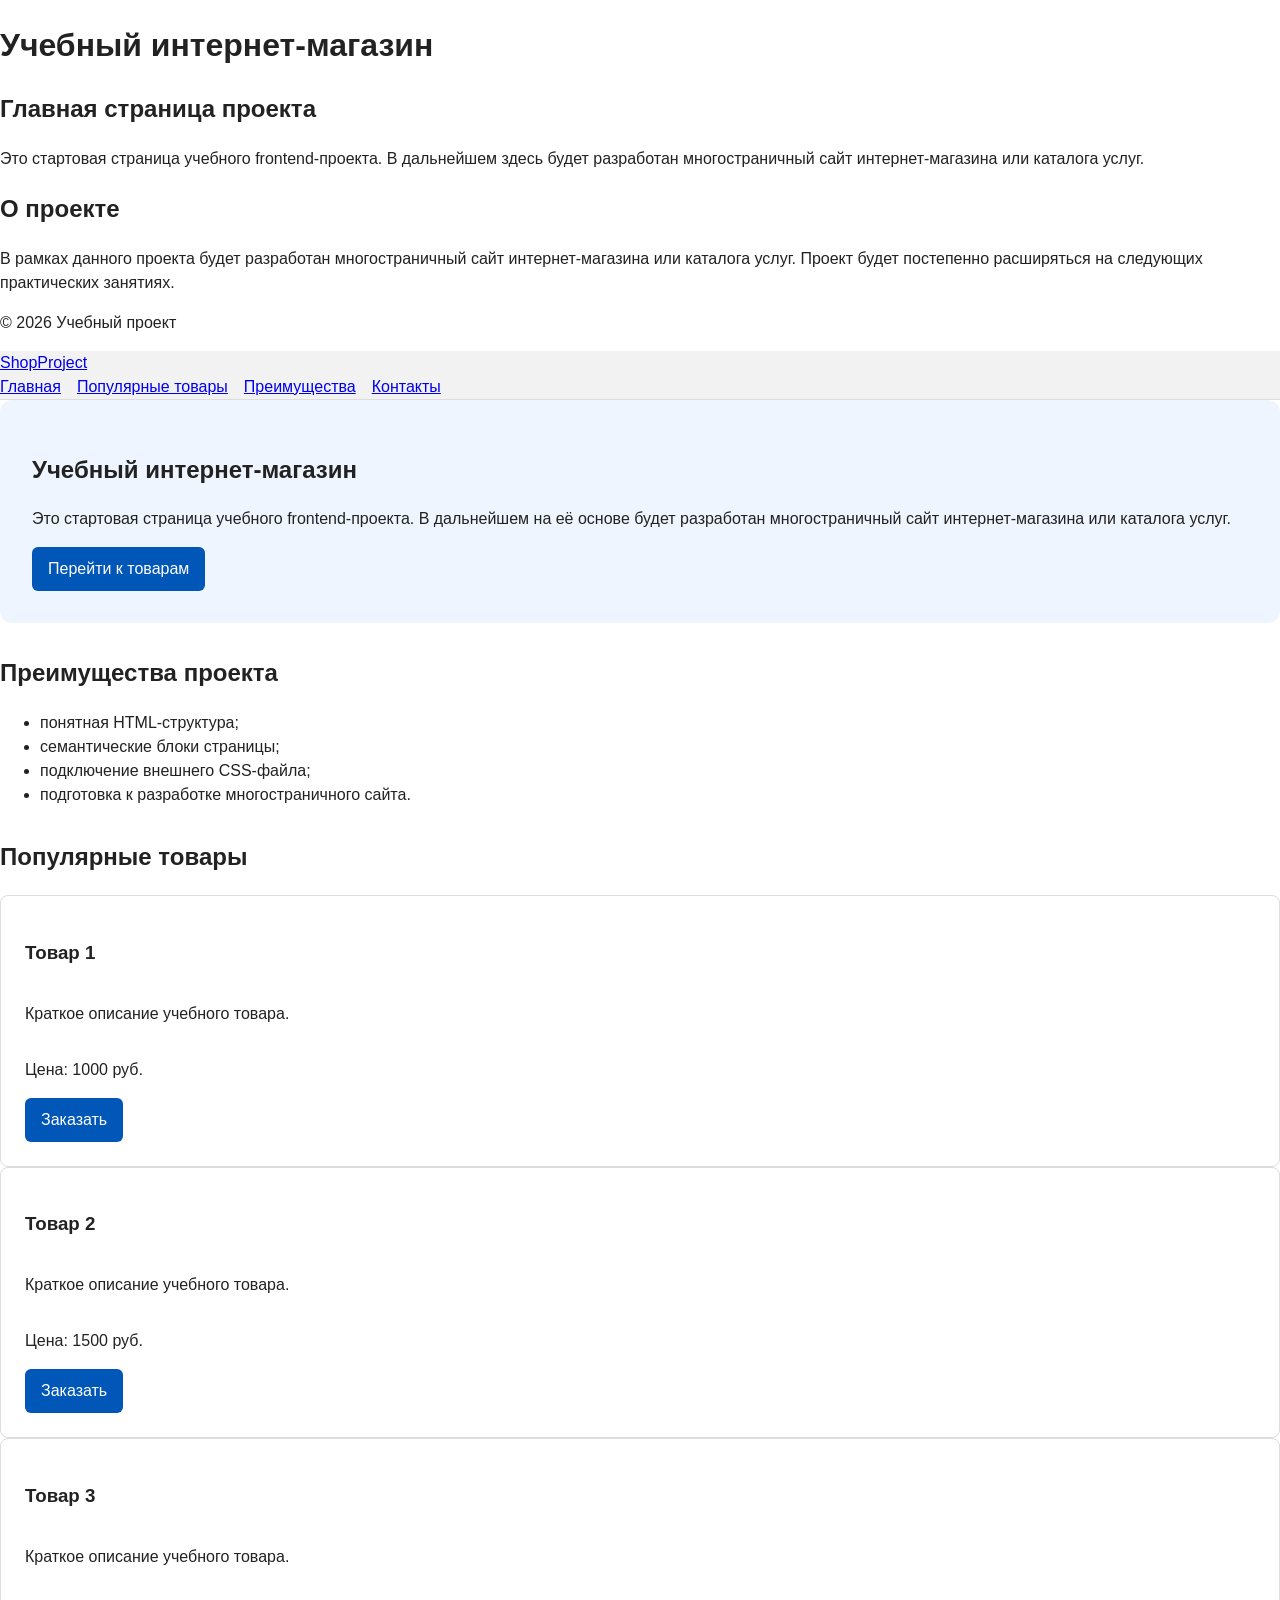
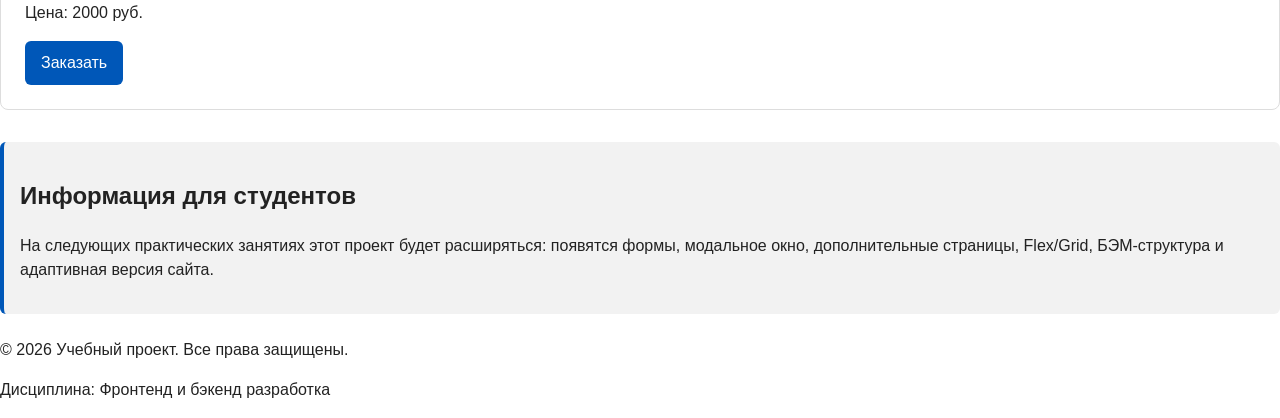
<file: index.html>
<!doctype html>
<html lang="ru">
  <head>
    <meta charset="UTF-8" />
    <meta name="viewport" content="width=device-width, initial-scale=1.0" />
    <title>Каталог товаров</title>
    <link rel="stylesheet" href="css/style.css" />
  </head>
  <head>
    <meta charset="UTF-8" />
    <meta name="viewport" content="width=device-width, initial-scale=1.0" />
    <title>Учебный интернет-магазин</title>
    <link rel="stylesheet" href="css/style.css" />
    <script src="js/main.js" defer></script>
  </head>
  <body>
    <header>
      <h1>Учебный интернет-магазин</h1>
    </header>

    <main>
      <section>
        <h2>Главная страница проекта</h2>
        <p>
          Это стартовая страница учебного frontend-проекта. В дальнейшем здесь
          будет разработан многостраничный сайт интернет-магазина или каталога
          услуг.
        </p>
      </section>
      <section>
        <h2>О проекте</h2>
        <p>
          В рамках данного проекта будет разработан многостраничный сайт
          интернет-магазина или каталога услуг. Проект будет постепенно
          расширяться на следующих практических занятиях.
        </p>
      </section>
    </main>

    <footer>
      <p>&copy; 2026 Учебный проект</p>
    </footer>
    <header>
      <div class="site-header">
        <a class="site-logo" href="index.html">ShopProject</a>
        <nav class="site-nav" aria-label="Основная навигация">
          <ul class="site-nav__list">
            <li><a href="index.html">Главная</a></li>
            <li><a href="#popular">Популярные товары</a></li>
            <li><a href="#advantages">Преимущества</a></li>
            <li><a href="#contacts">Контакты</a></li>
          </ul>
        </nav>
      </div>
    </header>
    <main>
      <section class="hero">
        <h1>Учебный интернет-магазин</h1>
        <p>
          Это стартовая страница учебного frontend-проекта. В дальнейшем на её
          основе будет разработан многостраничный сайт интернет-магазина или
          каталога услуг.
        </p>
        <a class="button" href="#popular">Перейти к товарам</a>
      </section>
      <section class="section" id="advantages">
        <h2>Преимущества проекта</h2>
        <ul class="advantages-list">
          <li>понятная HTML-структура;</li>
          <li>семантические блоки страницы;</li>
          <li>подключение внешнего CSS-файла;</li>
          <li>подготовка к разработке многостраничного сайта.</li>
        </ul>
      </section>
      <section class="section" id="popular">
        <h2>Популярные товары</h2>
        <article class="product-card">
          <h3>Товар 1</h3>
          <p>Краткое описание учебного товара.</p>
          <p>Цена: 1000 руб.</p>
          <button
            class="button product-card__button"
            type="button"
            data-product="Товар 1"
          >
            Заказать
          </button>
        </article>
        <article class="product-card">
          <h3>Товар 2</h3>
          <p>Краткое описание учебного товара.</p>
          <p>Цена: 1500 руб.</p>
          <button
            class="button product-card__button"
            type="button"
            data-product="Товар 2"
          >
            Заказать
          </button>
        </article>
        <article class="product-card">
          <h3>Товар 3</h3>
          <p>Краткое описание учебного товара.</p>
          <p>Цена: 2000 руб.</p>
          <button
            class="button product-card__button"
            type="button"
            data-product="Товар 3"
          >
            Заказать
          </button>
        </article>
      </section>
      <aside class="aside-info">
        <h2>Информация для студентов</h2>
        <p>
          На следующих практических занятиях этот проект будет расширяться:
          появятся формы, модальное окно, дополнительные страницы, Flex/Grid,
          БЭМ-структура и адаптивная версия сайта.
        </p>
      </aside>
    </main>
    <footer id="contacts">
      <p>&copy; 2026 Учебный проект. Все права защищены.</p>
      <p>Дисциплина: Фронтенд и бэкенд разработка</p>
    </footer>
    <dialog
      class="order-dialog"
      id="order-dialog"
      aria-labelledby="order-dialog-title"
    >
      <h2 id="order-dialog-title">Оформление заявки</h2>
      <form
        class="order-form"
        id="order-form"
        action="#"
        method="post"
        novalidate
      >
        <input id="selected-product" name="selected-product" type="hidden" />

        <div class="form-field">
          <label for="order-name">Имя</label>
          <input
            id="order-name"
            name="name"
            type="text"
            placeholder="Введите ваше имя"
            minlength="2"
            autocomplete="given-name"
            required
          />
        </div>

        <div class="form-field">
          <label for="order-email">E-mail</label>
          <input
            id="order-email"
            name="email"
            type="email"
            placeholder="example@mail.ru"
            autocomplete="email"
            required
          />
        </div>

        <div class="form-field">
          <label for="order-phone">Телефон</label>
          <input
            id="order-phone"
            name="phone"
            type="tel"
            inputmode="tel"
            placeholder="+7 (900) 000-00-00"
            pattern="^\+7 \(\d{3}\)\d{3}-\d{2}-\d{2}$"
            required
          />
          <small>Формат: +7 (900) 000-00-00</small>
        </div>

        <div class="form-field">
          <label for="order-date">Дата связи</label>
          <input id="order-date" name="date" type="date" />
        </div>

        <div class="form-field">
          <label for="order-topic">Тема заявки</label>
          <select id="order-topic" name="topic" required>
            <option value="">Выберите тему</option>
            <option value="product">Заказ товара</option>
            <option value="consultation">Консультация</option>
            <option value="delivery">Доставка</option>
          </select>
        </div>

        <div class="form-field">
          <label for="order-comment">Комментарий</label>
          <textarea
            id="order-comment"
            name="comment"
            rows="4"
            placeholder="Укажите дополнительную информацию"
          ></textarea>
        </div>

        <div class="form-field form-field--checkbox">
          <label>
            <input
              id="order-agreement"
              name="agreement"
              type="checkbox"
              required
            />
            Я согласен на обработку данных
          </label>
        </div>

        <div class="form-actions">
          <button type="button" id="close-order-dialog">Закрыть</button>
          <button type="submit">Отправить заявку</button>
        </div>
      </form>
    </dialog>

    <p class="success-message" id="success-message" hidden>
      Форма успешно отправлена!
    </p>
  </body>
</html>
</file>
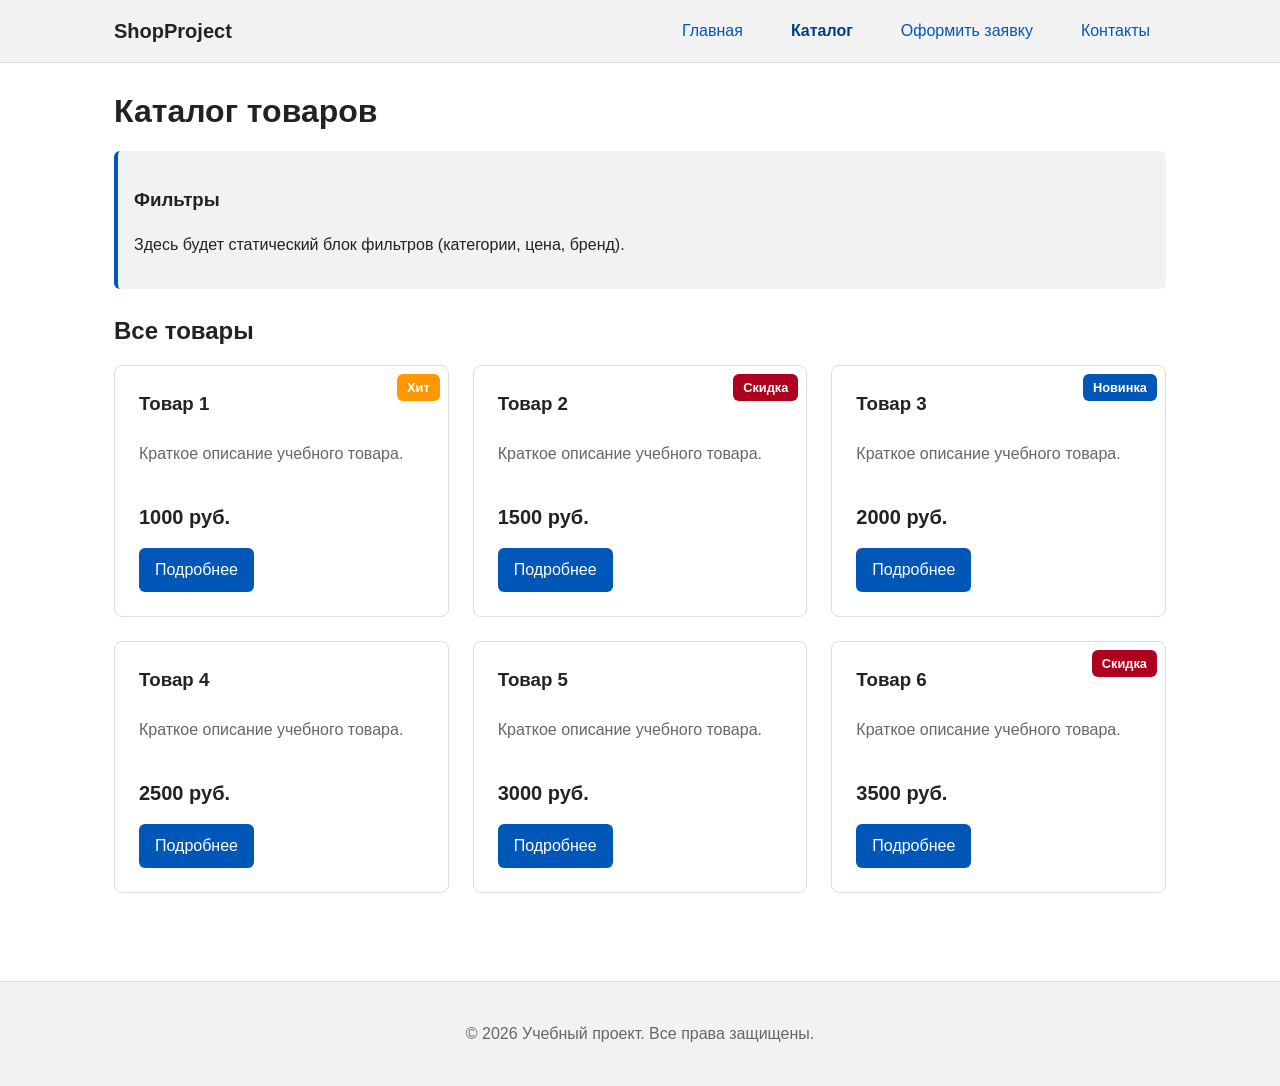
<file: catalog.html>
<!doctype html>
<html lang="ru">
  <head>
    <meta charset="UTF-8" />
    <meta name="viewport" content="width=device-width, initial-scale=1.0" />
    <meta
      name="description"
      content="Каталог товаров учебного интернет-магазина"
    />
    <title>Каталог — Учебный магазин</title>
    <link rel="stylesheet" href="css/style.css" />
  </head>
  <body>
    <header class="site-header">
      <div class="site-header__inner">
        <a href="index.html" class="site-header__logo">ShopProject</a>
        <nav class="site-nav" aria-label="Главная навигация">
          <ul class="site-nav__list">
            <li><a href="index.html" class="site-nav__link">Главная</a></li>
            <li>
              <a
                href="catalog.html"
                class="site-nav__link site-nav__link--active"
                >Каталог</a
              >
            </li>
            <li>
              <a href="order.html" class="site-nav__link">Оформить заявку</a>
            </li>
            <li><a href="contacts.html" class="site-nav__link">Контакты</a></li>
          </ul>
        </nav>
      </div>
    </header>

    <main class="main">
      <h1 class="section__title">Каталог товаров</h1>

      <aside class="aside-info">
        <h3>Фильтры</h3>
        <p>Здесь будет статический блок фильтров (категории, цена, бренд).</p>
      </aside>

      <section class="section">
        <h2 class="section__title">Все товары</h2>
        <div class="product-grid">
          <article class="product-card">
            <span class="product-card__badge product-card__badge--hit"
              >Хит</span
            >
            <h3 class="product-card__title">Товар 1</h3>
            <p class="product-card__description">
              Краткое описание учебного товара.
            </p>
            <p class="product-card__price">1000 руб.</p>
            <a href="product.html?id=1" class="button product-card__button"
              >Подробнее</a
            >
          </article>

          <article class="product-card">
            <span class="product-card__badge product-card__badge--discount"
              >Скидка</span
            >
            <h3 class="product-card__title">Товар 2</h3>
            <p class="product-card__description">
              Краткое описание учебного товара.
            </p>
            <p class="product-card__price">1500 руб.</p>
            <a href="product.html?id=2" class="button product-card__button"
              >Подробнее</a
            >
          </article>

          <article class="product-card">
            <span class="product-card__badge">Новинка</span>
            <h3 class="product-card__title">Товар 3</h3>
            <p class="product-card__description">
              Краткое описание учебного товара.
            </p>
            <p class="product-card__price">2000 руб.</p>
            <a href="product.html?id=3" class="button product-card__button"
              >Подробнее</a
            >
          </article>

          <article class="product-card">
            <h3 class="product-card__title">Товар 4</h3>
            <p class="product-card__description">
              Краткое описание учебного товара.
            </p>
            <p class="product-card__price">2500 руб.</p>
            <a href="product.html?id=4" class="button product-card__button"
              >Подробнее</a
            >
          </article>

          <article class="product-card">
            <h3 class="product-card__title">Товар 5</h3>
            <p class="product-card__description">
              Краткое описание учебного товара.
            </p>
            <p class="product-card__price">3000 руб.</p>
            <a href="product.html?id=5" class="button product-card__button"
              >Подробнее</a
            >
          </article>

          <article class="product-card">
            <span class="product-card__badge product-card__badge--discount"
              >Скидка</span
            >
            <h3 class="product-card__title">Товар 6</h3>
            <p class="product-card__description">
              Краткое описание учебного товара.
            </p>
            <p class="product-card__price">3500 руб.</p>
            <a href="product.html?id=6" class="button product-card__button"
              >Подробнее</a
            >
          </article>
        </div>
      </section>
    </main>

    <footer class="site-footer">
      <p>© 2026 Учебный проект. Все права защищены.</p>
    </footer>
  </body>
</html>
</file>
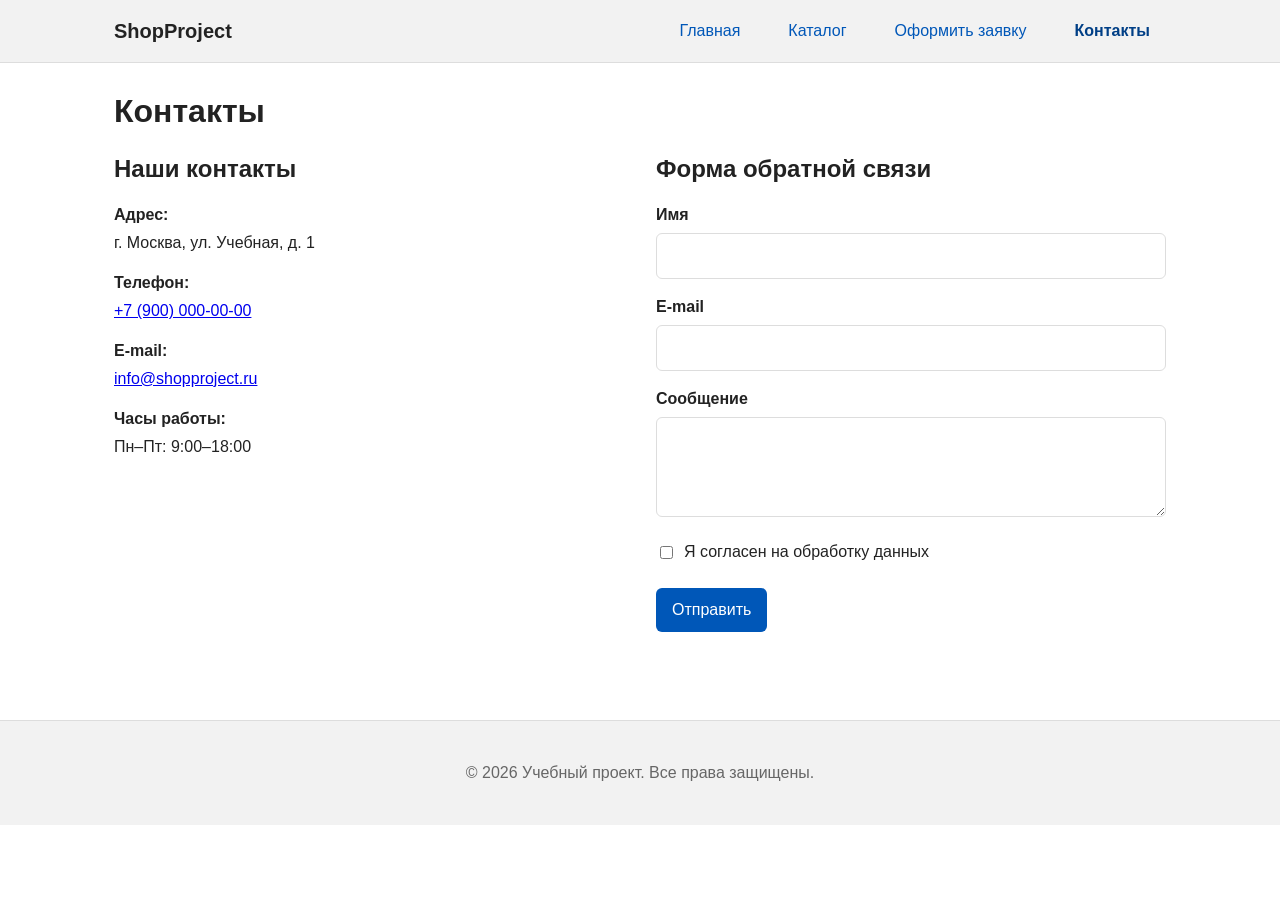
<file: contacts.html>
<!doctype html>
<html lang="ru">
  <head>
    <meta charset="UTF-8" />
    <meta name="viewport" content="width=device-width, initial-scale=1.0" />
    <meta
      name="description"
      content="Контактная информация учебного интернет-магазина"
    />
    <title>Контакты — Учебный магазин</title>
    <link rel="stylesheet" href="css/style.css" />
  </head>
  <body>
    <header class="site-header">
      <div class="site-header__inner">
        <a href="index.html" class="site-header__logo">ShopProject</a>
        <nav class="site-nav" aria-label="Главная навигация">
          <ul class="site-nav__list">
            <li><a href="index.html" class="site-nav__link">Главная</a></li>
            <li><a href="catalog.html" class="site-nav__link">Каталог</a></li>
            <li>
              <a href="order.html" class="site-nav__link">Оформить заявку</a>
            </li>
            <li>
              <a
                href="contacts.html"
                class="site-nav__link site-nav__link--active"
                >Контакты</a
              >
            </li>
          </ul>
        </nav>
      </div>
    </header>

    <main class="main">
      <h1 class="section__title">Контакты</h1>

      <div class="contacts-grid">
        <section class="section">
          <h2 class="section__title">Наши контакты</h2>
          <div class="contacts-info">
            <div class="contacts-info__item">
              <span class="contacts-info__label">Адрес:</span>
              <span>г. Москва, ул. Учебная, д. 1</span>
            </div>
            <div class="contacts-info__item">
              <span class="contacts-info__label">Телефон:</span>
              <a href="tel:+79000000000">+7 (900) 000-00-00</a>
            </div>
            <div class="contacts-info__item">
              <span class="contacts-info__label">E-mail:</span>
              <a href="mailto:info@shopproject.ru">info@shopproject.ru</a>
            </div>
            <div class="contacts-info__item">
              <span class="contacts-info__label">Часы работы:</span>
              <span>Пн–Пт: 9:00–18:00</span>
            </div>
          </div>
        </section>

        <section class="section">
          <h2 class="section__title">Форма обратной связи</h2>
          <form class="order-form" id="contact-form" novalidate>
            <div class="order-form__field">
              <label class="order-form__label" for="contact-name">Имя</label>
              <input
                class="order-form__input"
                type="text"
                id="contact-name"
                name="name"
                required
              />
            </div>
            <div class="order-form__field">
              <label class="order-form__label" for="contact-email"
                >E-mail</label
              >
              <input
                class="order-form__input"
                type="email"
                id="contact-email"
                name="email"
                required
              />
            </div>
            <div class="order-form__field">
              <label class="order-form__label" for="contact-message"
                >Сообщение</label
              >
              <textarea
                class="order-form__textarea"
                id="contact-message"
                name="message"
                required
              ></textarea>
            </div>
            <div class="order-form__field">
              <label class="order-form__checkbox-label">
                <input type="checkbox" name="agree" required />
                Я согласен на обработку данных
              </label>
            </div>
            <div class="order-form__actions">
              <button type="submit" class="button">Отправить</button>
            </div>
          </form>
          <div class="success-message" id="contact-success" hidden>
            Сообщение отправлено!
          </div>
        </section>
      </div>
    </main>

    <footer class="site-footer">
      <p>© 2026 Учебный проект. Все права защищены.</p>
    </footer>

    <script>
      const form = document.getElementById("contact-form");
      const successMessage = document.getElementById("contact-success");

      form.addEventListener("submit", (event) => {
        event.preventDefault();
        if (!form.checkValidity()) {
          form.reportValidity();
          return;
        }
        successMessage.hidden = false;
        form.reset();
      });
    </script>
  </body>
</html>
</file>
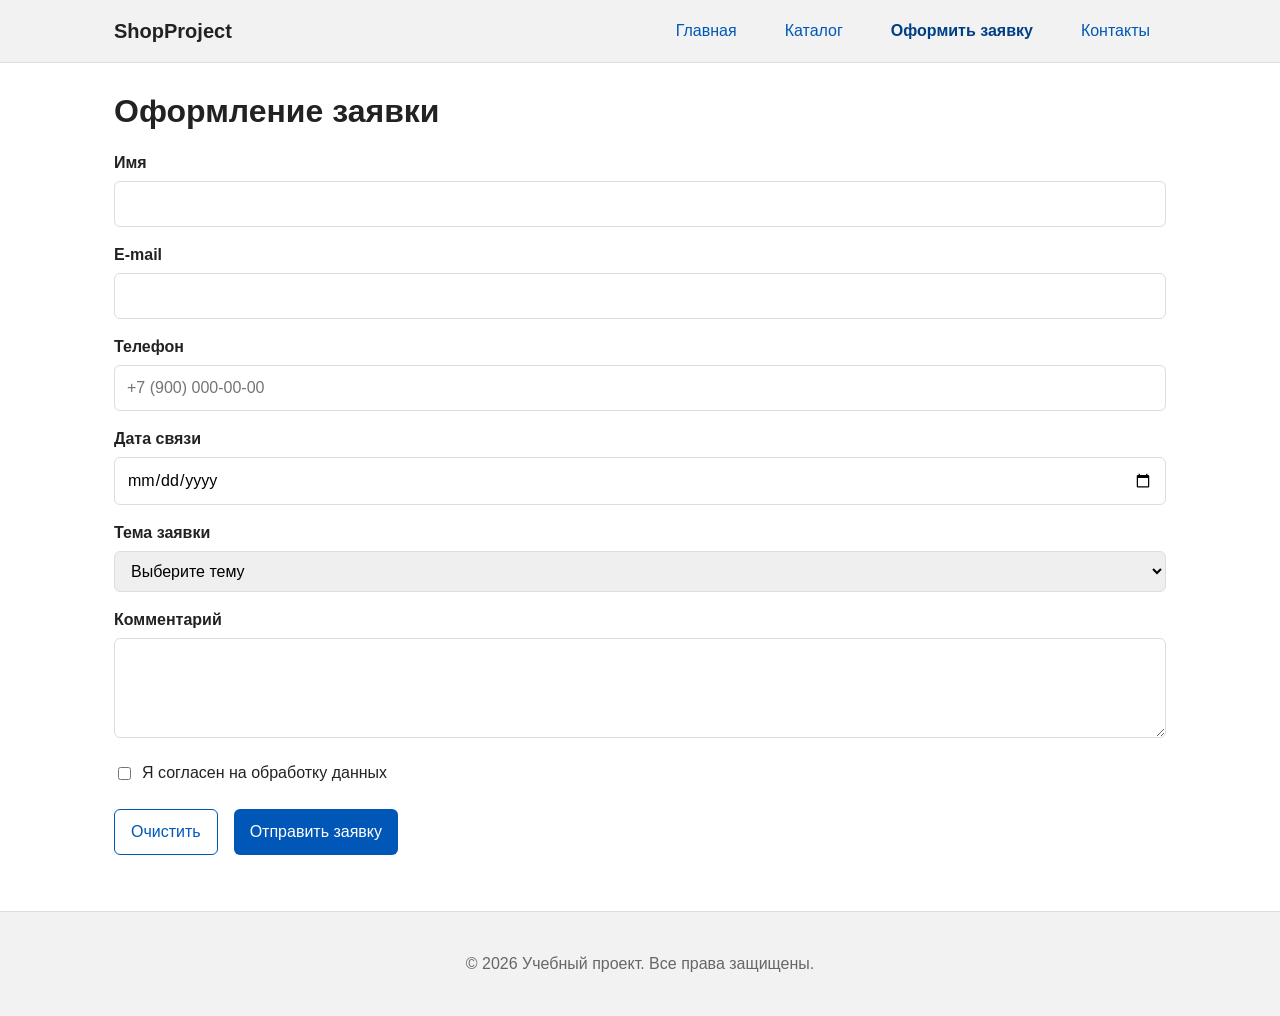
<file: order.html>
<!doctype html>
<html lang="ru">
  <head>
    <meta charset="UTF-8" />
    <meta name="viewport" content="width=device-width, initial-scale=1.0" />
    <meta
      name="description"
      content="Оформление заявки в учебном интернет-магазине"
    />
    <title>Оформить заявку — Учебный магазин</title>
    <link rel="stylesheet" href="css/style.css" />
  </head>
  <body>
    <header class="site-header">
      <div class="site-header__inner">
        <a href="index.html" class="site-header__logo">ShopProject</a>
        <nav class="site-nav" aria-label="Главная навигация">
          <ul class="site-nav__list">
            <li><a href="index.html" class="site-nav__link">Главная</a></li>
            <li><a href="catalog.html" class="site-nav__link">Каталог</a></li>
            <li>
              <a href="order.html" class="site-nav__link site-nav__link--active"
                >Оформить заявку</a
              >
            </li>
            <li><a href="contacts.html" class="site-nav__link">Контакты</a></li>
          </ul>
        </nav>
      </div>
    </header>

    <main class="main">
      <h1 class="section__title">Оформление заявки</h1>

      <form class="order-form" id="order-form" novalidate>
        <div class="order-form__field">
          <label class="order-form__label" for="order-name">Имя</label>
          <input
            class="order-form__input"
            type="text"
            id="order-name"
            name="name"
            required
          />
        </div>

        <div class="order-form__field">
          <label class="order-form__label" for="order-email">E-mail</label>
          <input
            class="order-form__input"
            type="email"
            id="order-email"
            name="email"
            required
          />
        </div>

        <div class="order-form__field">
          <label class="order-form__label" for="order-phone">Телефон</label>
          <input
            class="order-form__input"
            type="tel"
            id="order-phone"
            name="phone"
            required
            placeholder="+7 (900) 000-00-00"
          />
        </div>

        <div class="order-form__field">
          <label class="order-form__label" for="order-date">Дата связи</label>
          <input
            class="order-form__input"
            type="date"
            id="order-date"
            name="date"
          />
        </div>

        <div class="order-form__field">
          <label class="order-form__label" for="order-topic">Тема заявки</label>
          <select
            class="order-form__select"
            id="order-topic"
            name="topic"
            required
          >
            <option value="">Выберите тему</option>
            <option value="order">Заказ товара</option>
            <option value="consult">Консультация</option>
            <option value="delivery">Доставка</option>
          </select>
        </div>

        <div class="order-form__field">
          <label class="order-form__label" for="order-comment"
            >Комментарий</label
          >
          <textarea
            class="order-form__textarea"
            id="order-comment"
            name="comment"
          ></textarea>
        </div>

        <div class="order-form__field">
          <label class="order-form__checkbox-label">
            <input type="checkbox" name="agree" required />
            Я согласен на обработку данных
          </label>
        </div>

        <div class="order-form__actions">
          <button type="reset" class="button button--secondary">
            Очистить
          </button>
          <button type="submit" class="button">Отправить заявку</button>
        </div>
      </form>

      <div class="success-message" id="success-message" hidden>
        Форма успешно отправлена!
      </div>
    </main>

    <footer class="site-footer">
      <p>© 2026 Учебный проект. Все права защищены.</p>
    </footer>

    <script>
      const form = document.getElementById("order-form");
      const successMessage = document.getElementById("success-message");

      form.addEventListener("submit", (event) => {
        event.preventDefault();

        if (!form.checkValidity()) {
          form.reportValidity();
          return;
        }

        successMessage.hidden = false;
        form.reset();
      });
    </script>
  </body>
</html>
</file>
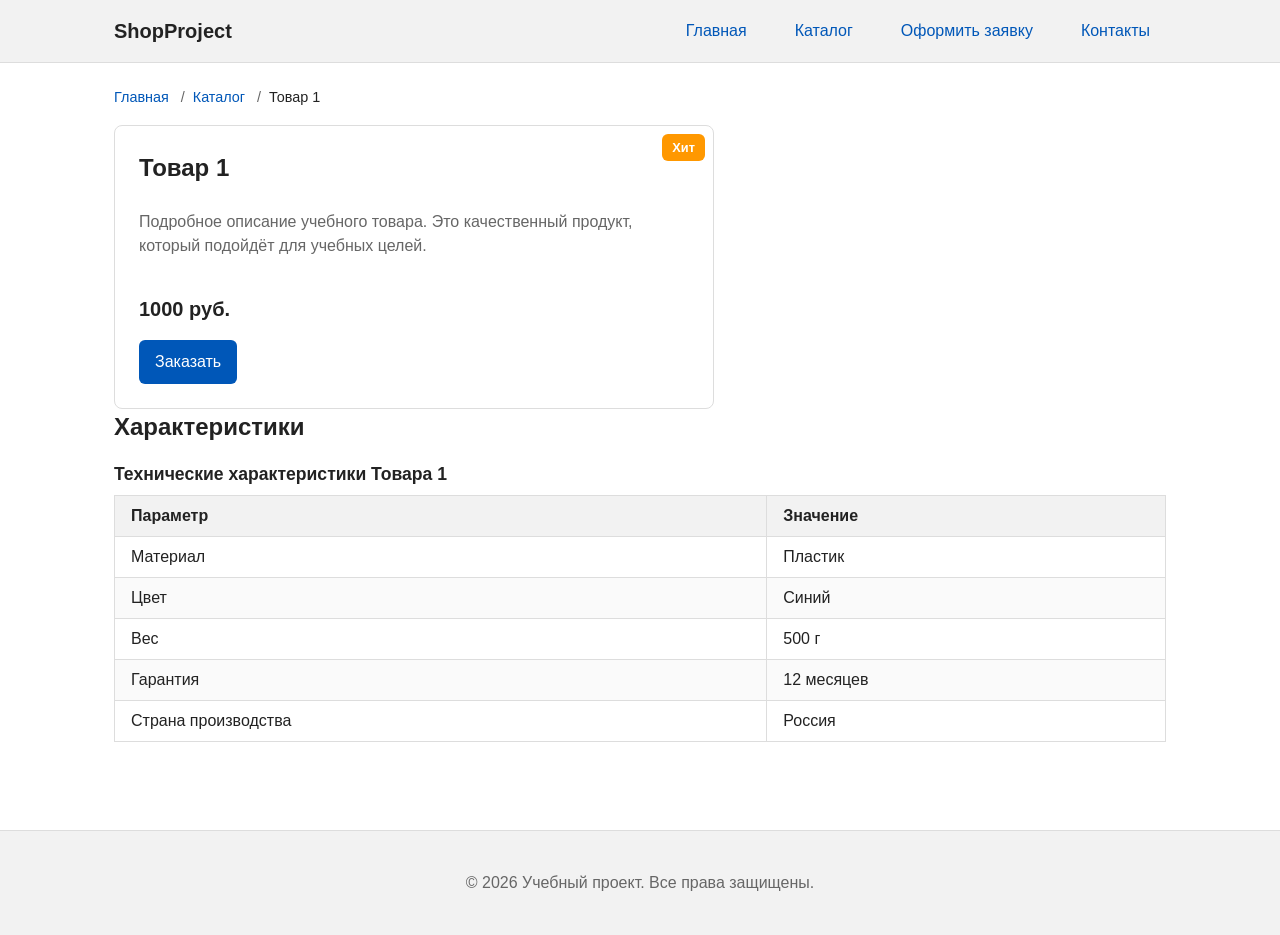
<file: product.html>
<!doctype html>
<html lang="ru">
  <head>
    <meta charset="UTF-8" />
    <meta name="viewport" content="width=device-width, initial-scale=1.0" />
    <meta
      name="description"
      content="Карточка товара учебного интернет-магазина"
    />
    <title>Товар 1 — Учебный магазин</title>
    <link rel="stylesheet" href="css/style.css" />
  </head>
  <body>
    <header class="site-header">
      <div class="site-header__inner">
        <a href="index.html" class="site-header__logo">ShopProject</a>
        <nav class="site-nav" aria-label="Главная навигация">
          <ul class="site-nav__list">
            <li><a href="index.html" class="site-nav__link">Главная</a></li>
            <li><a href="catalog.html" class="site-nav__link">Каталог</a></li>
            <li>
              <a href="order.html" class="site-nav__link">Оформить заявку</a>
            </li>
            <li><a href="contacts.html" class="site-nav__link">Контакты</a></li>
          </ul>
        </nav>
      </div>
    </header>

    <main class="main">
      <ul class="breadcrumbs">
        <li class="breadcrumbs__item">
          <a href="index.html" class="breadcrumbs__link">Главная</a>
        </li>
        <li class="breadcrumbs__item">
          <a href="catalog.html" class="breadcrumbs__link">Каталог</a>
        </li>
        <li class="breadcrumbs__item">Товар 1</li>
      </ul>

      <article class="product-card" style="max-width: 600px">
        <span class="product-card__badge product-card__badge--hit">Хит</span>
        <h1 class="product-card__title">Товар 1</h1>
        <p class="product-card__description">
          Подробное описание учебного товара. Это качественный продукт, который
          подойдёт для учебных целей.
        </p>
        <p class="product-card__price">1000 руб.</p>
        <button
          type="button"
          class="button product-card__button"
          data-product="Товар 1"
        >
          Заказать
        </button>
      </article>

      <section class="section">
        <h2 class="section__title">Характеристики</h2>
        <table class="table">
          <caption>
            Технические характеристики Товара 1
          </caption>
          <thead>
            <tr>
              <th scope="col">Параметр</th>
              <th scope="col">Значение</th>
            </tr>
          </thead>
          <tbody>
            <tr>
              <td>Материал</td>
              <td>Пластик</td>
            </tr>
            <tr>
              <td>Цвет</td>
              <td>Синий</td>
            </tr>
            <tr>
              <td>Вес</td>
              <td>500 г</td>
            </tr>
            <tr>
              <td>Гарантия</td>
              <td>12 месяцев</td>
            </tr>
            <tr>
              <td>Страна производства</td>
              <td>Россия</td>
            </tr>
          </tbody>
        </table>
      </section>
    </main>

    <footer class="site-footer">
      <p>© 2026 Учебный проект. Все права защищены.</p>
    </footer>

    <!-- Модальное окно заказа -->
    <dialog class="order-dialog" id="order-dialog">
      <h2>Оформление заявки</h2>
      <form class="order-form" id="order-form" novalidate>
        <div class="order-form__field">
          <label class="order-form__label" for="order-name">Имя</label>
          <input
            class="order-form__input"
            type="text"
            id="order-name"
            name="name"
            required
          />
        </div>
        <div class="order-form__field">
          <label class="order-form__label" for="order-email">E-mail</label>
          <input
            class="order-form__input"
            type="email"
            id="order-email"
            name="email"
            required
          />
        </div>
        <div class="order-form__field">
          <label class="order-form__label" for="order-phone">Телефон</label>
          <input
            class="order-form__input"
            type="tel"
            id="order-phone"
            name="phone"
            required
          />
        </div>
        <div class="order-form__field">
          <label class="order-form__label" for="selected-product">Товар</label>
          <input
            class="order-form__input"
            type="text"
            id="selected-product"
            name="product"
            readonly
          />
        </div>
        <div class="order-form__field">
          <label class="order-form__checkbox-label">
            <input type="checkbox" name="agree" required />
            Я согласен на обработку данных
          </label>
        </div>
        <div class="order-form__actions">
          <button
            type="button"
            class="button button--secondary"
            id="close-order-dialog"
          >
            Закрыть
          </button>
          <button type="submit" class="button">Отправить заявку</button>
        </div>
      </form>
      <div class="success-message" id="success-message" hidden>
        Форма успешно отправлена!
      </div>
    </dialog>

    <script src="js/main.js"></script>
  </body>
</html>
</file>
<file: css/style.css>
/* ===== CSS-ПЕРЕМЕННЫЕ ===== */
:root {
  --color-bg: #ffffff;
  --color-text: #222222;
  --color-primary: #0057b8;
  --color-primary-dark: #003f86;
  --color-border: #dddddd;
  --color-danger: #b00020;
  --color-success: #168a2f;
  --color-muted: #666666;
  --color-bg-light: #f2f2f2;
  --color-bg-hero: #eef5ff;
  --color-bg-success: #eefaf0;
  --space-sm: 8px;
  --space-md: 16px;
  --space-lg: 24px;
  --space-xl: 32px;
  --radius-sm: 6px;
  --radius-md: 8px;
  --radius-lg: 12px;
  --max-width: 1100px;
}

/* ===== СБРОС ===== */
*,
*::before,
*::after {
  box-sizing: border-box;
}

body {
  margin: 0;
  font-family: Arial, sans-serif;
  line-height: 1.5;
  color: var(--color-text);
  background-color: var(--color-bg);
}

/* ===== ШАПКА (sticky) ===== */
.site-header {
  position: sticky;
  top: 0;
  z-index: 100;
  background-color: var(--color-bg-light);
  border-bottom: 1px solid var(--color-border);
}

.site-header__inner {
  max-width: var(--max-width);
  margin: 0 auto;
  padding: var(--space-md) var(--space-lg);
  display: flex;
  justify-content: space-between;
  align-items: center;
  flex-wrap: wrap;
  gap: var(--space-md);
}

.site-header__logo {
  font-weight: bold;
  font-size: 1.25rem;
  text-decoration: none;
  color: var(--color-text);
}

/* ===== НАВИГАЦИЯ (Flexbox) ===== */
.site-nav__list {
  display: flex;
  flex-wrap: wrap;
  gap: var(--space-md);
  padding: 0;
  margin: 0;
  list-style: none;
}

.site-nav__link {
  color: var(--color-primary);
  text-decoration: none;
  padding: var(--space-sm) var(--space-md);
  border-radius: var(--radius-sm);
  transition: background-color 0.2s;
}

.site-nav__link:hover {
  text-decoration: underline;
  background-color: rgba(0, 87, 184, 0.08);
}

.site-nav__link:focus-visible {
  outline: 2px solid var(--color-primary);
  outline-offset: 2px;
}

.site-nav__link--active {
  font-weight: bold;
  color: var(--color-primary-dark);
}

/* ===== ОСНОВНОЙ КОНТЕНТ ===== */
.main {
  max-width: var(--max-width);
  margin: 0 auto;
  padding: var(--space-lg);
  min-height: 60vh;
}

.section {
  margin-bottom: var(--space-xl);
}

.section__title {
  margin-top: 0;
  margin-bottom: var(--space-md);
}

/* ===== HERO ===== */
.hero {
  padding: var(--space-xl);
  background-color: var(--color-bg-hero);
  border-radius: var(--radius-lg);
  margin-bottom: var(--space-xl);
}

.hero__title {
  margin-top: 0;
  font-size: 2rem;
}

.hero__description {
  font-size: 1.1rem;
  max-width: 700px;
}

/* ===== КАРТОЧКИ (CSS Grid) ===== */
.product-grid {
  display: grid;
  grid-template-columns: repeat(auto-fill, minmax(260px, 1fr));
  gap: var(--space-lg);
}

/* ===== КАРТОЧКА ТОВАРА (БЭМ + позиционирование) ===== */
.product-card {
  position: relative;
  padding: var(--space-lg);
  border: 1px solid var(--color-border);
  border-radius: var(--radius-md);
  background-color: var(--color-bg);
  display: flex;
  flex-direction: column;
  transition: box-shadow 0.2s;
}

.product-card:hover {
  box-shadow: 0 4px 12px rgba(0, 0, 0, 0.1);
}

.product-card__badge {
  position: absolute;
  top: var(--space-sm);
  right: var(--space-sm);
  padding: 4px 10px;
  background-color: var(--color-primary);
  color: #fff;
  font-size: 0.8rem;
  border-radius: var(--radius-sm);
  font-weight: bold;
}

.product-card__badge--discount {
  background-color: var(--color-danger);
}

.product-card__badge--hit {
  background-color: #ff9800;
}

.product-card__title {
  margin-top: 0;
  margin-bottom: var(--space-sm);
}

.product-card__description {
  color: var(--color-muted);
  flex-grow: 1;
  margin-bottom: var(--space-md);
}

.product-card__price {
  font-size: 1.25rem;
  font-weight: bold;
  margin-bottom: var(--space-md);
}

.product-card__button {
  align-self: flex-start;
}

/* ===== КНОПКИ ===== */
.button {
  display: inline-block;
  padding: 10px 16px;
  color: #ffffff;
  background-color: var(--color-primary);
  text-decoration: none;
  border: none;
  border-radius: var(--radius-sm);
  font: inherit;
  cursor: pointer;
  transition: background-color 0.2s;
}

.button:hover {
  background-color: var(--color-primary-dark);
}

.button:focus-visible {
  outline: 2px solid var(--color-primary);
  outline-offset: 3px;
}

.button:disabled,
.button--disabled {
  opacity: 0.6;
  cursor: not-allowed;
}

.button--secondary {
  background-color: transparent;
  color: var(--color-primary);
  border: 1px solid var(--color-primary);
}

.button--secondary:hover {
  background-color: var(--color-primary);
  color: #fff;
}

/* ===== ТАБЛИЦА ===== */
.table {
  width: 100%;
  border-collapse: collapse;
  margin-bottom: var(--space-lg);
}

.table caption {
  caption-side: top;
  font-weight: bold;
  font-size: 1.1rem;
  margin-bottom: var(--space-sm);
  text-align: left;
}

.table th,
.table td {
  padding: var(--space-sm) var(--space-md);
  border: 1px solid var(--color-border);
  text-align: left;
}

.table thead th {
  background-color: var(--color-bg-light);
  font-weight: bold;
}

.table tbody tr:nth-child(even) {
  background-color: #fafafa;
}

/* ===== ФОРМА ===== */
.order-form__field {
  margin-bottom: var(--space-md);
}

.order-form__label {
  display: block;
  margin-bottom: 6px;
  font-weight: bold;
}

.order-form__input,
.order-form__select,
.order-form__textarea {
  width: 100%;
  padding: 10px 12px;
  border: 1px solid var(--color-border);
  border-radius: var(--radius-sm);
  font: inherit;
}

.order-form__input:focus-visible,
.order-form__select:focus-visible,
.order-form__textarea:focus-visible {
  outline: 2px solid var(--color-primary);
  outline-offset: 2px;
  border-color: var(--color-primary);
}

.order-form__input[aria-invalid="true"],
.order-form__select[aria-invalid="true"],
.order-form__textarea[aria-invalid="true"] {
  border-color: var(--color-danger);
}

.order-form__textarea {
  min-height: 100px;
  resize: vertical;
}

.order-form__checkbox-label {
  display: flex;
  align-items: center;
  gap: var(--space-sm);
  font-weight: normal;
}

.order-form__checkbox-label input {
  width: auto;
}

.order-form__actions {
  display: flex;
  gap: var(--space-md);
  margin-top: var(--space-lg);
  flex-wrap: wrap;
}

/* ===== МОДАЛЬНОЕ ОКНО ===== */
.order-dialog {
  width: min(100% - 32px, 560px);
  padding: var(--space-lg);
  border: none;
  border-radius: var(--radius-lg);
}

.order-dialog::backdrop {
  background-color: rgba(0, 0, 0, 0.5);
}

/* ===== ASIDE ===== */
.aside-info {
  padding: var(--space-md);
  border-left: 4px solid var(--color-primary);
  background-color: var(--color-bg-light);
  border-radius: var(--radius-sm);
  margin-bottom: var(--space-lg);
}

/* ===== ХЛЕБНЫЕ КРОШКИ ===== */
.breadcrumbs {
  display: flex;
  gap: var(--space-sm);
  list-style: none;
  padding: 0;
  margin: 0 0 var(--space-md);
  font-size: 0.9rem;
}

.breadcrumbs__item:not(:last-child)::after {
  content: "/";
  margin-left: var(--space-sm);
  color: var(--color-muted);
}

.breadcrumbs__link {
  color: var(--color-primary);
  text-decoration: none;
}

.breadcrumbs__link:hover {
  text-decoration: underline;
}

/* ===== КНОПКА "НАВЕРХ" (fixed) ===== */
.scroll-top {
  position: fixed;
  bottom: var(--space-lg);
  right: var(--space-lg);
  z-index: 50;
  width: 48px;
  height: 48px;
  border-radius: 50%;
  background-color: var(--color-primary);
  color: #fff;
  border: none;
  cursor: pointer;
  font-size: 1.2rem;
  display: flex;
  align-items: center;
  justify-content: center;
  box-shadow: 0 2px 8px rgba(0, 0, 0, 0.2);
}

.scroll-top:hover {
  background-color: var(--color-primary-dark);
}

.scroll-top:focus-visible {
  outline: 2px solid var(--color-primary);
  outline-offset: 3px;
}

/* ===== ПОДВАЛ ===== */
.site-footer {
  background-color: var(--color-bg-light);
  border-top: 1px solid var(--color-border);
  padding: var(--space-lg);
  text-align: center;
  color: var(--color-muted);
  margin-top: var(--space-xl);
}

/* ===== СООБЩЕНИЕ ОБ УСПЕХЕ ===== */
.success-message {
  padding: var(--space-md);
  border-left: 4px solid var(--color-success);
  background-color: var(--color-bg-success);
  border-radius: var(--radius-sm);
  margin-bottom: var(--space-lg);
}

/* ===== СТРАНИЦА КОНТАКТОВ ===== */
.contacts-grid {
  display: grid;
  grid-template-columns: 1fr 1fr;
  gap: var(--space-xl);
}

@media (max-width: 700px) {
  .contacts-grid {
    grid-template-columns: 1fr;
  }
}

.contacts-info__item {
  margin-bottom: var(--space-md);
}

.contacts-info__label {
  font-weight: bold;
  display: block;
  margin-bottom: 4px;
}
</file>
